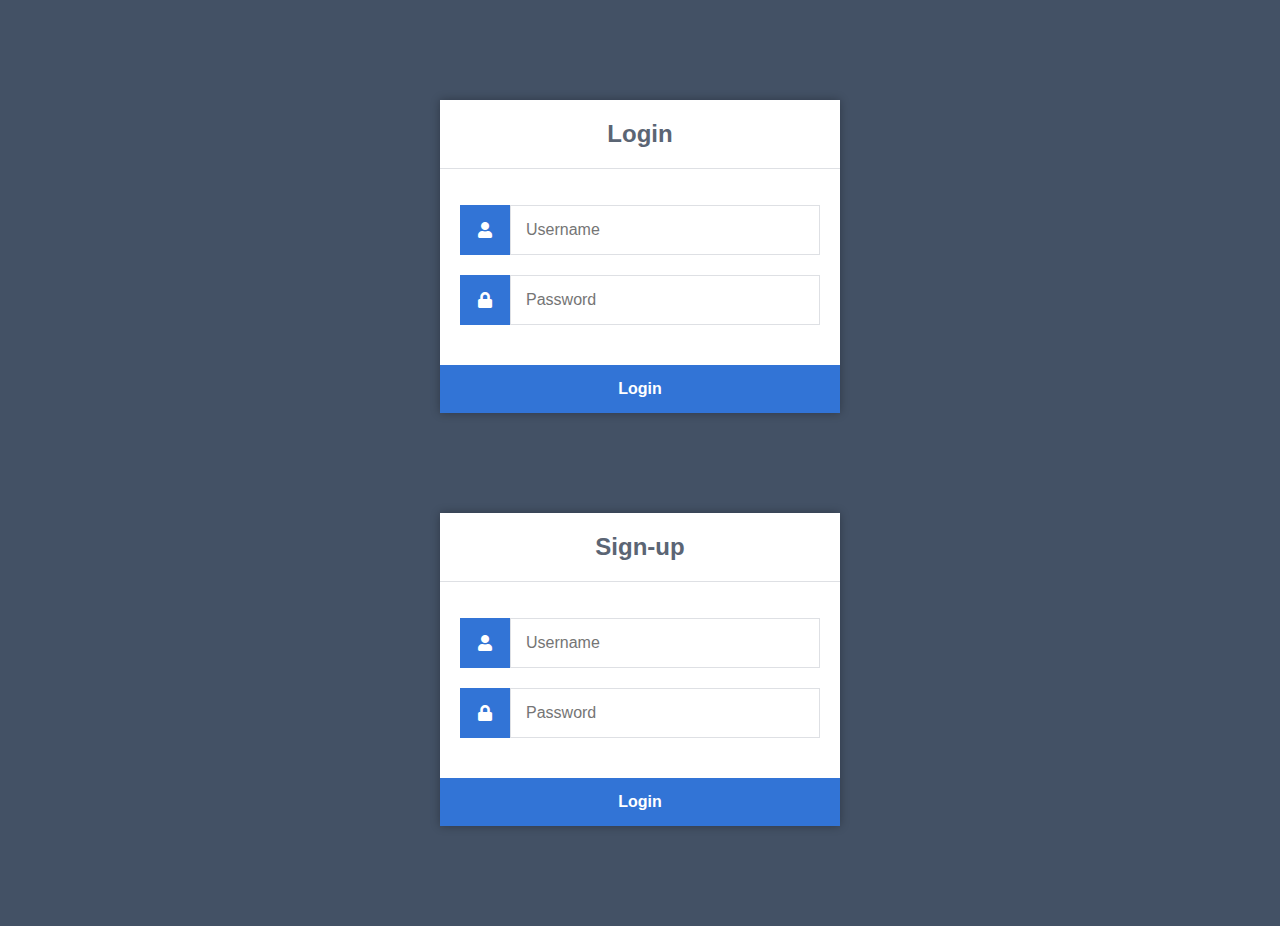
<file: index.html>
<!DOCTYPE html>
<html>
  <head>
    <meta charset="utf-8" />
    <title>To-Do App</title>
    <link
      rel="stylesheet"
      href="https://use.fontawesome.com/releases/v5.7.1/css/all.css"
    />
    <link href="style.css" rel="stylesheet" type="text/css" />
  </head>
  <body>
    <section>
      <h1>Login</h1>
      <form action="auth.php" method="post">
        <label for="username1">
          <i class="fas fa-user"></i>
        </label>
        <input
          type="text"
          name="username"
          placeholder="Username"
          required
          id="username1"
        />
        <label for="password1">
          <i class="fas fa-lock"></i>
        </label>
        <input
          type="password"
          name="password"
          placeholder="Password"
          id="password1"
          required
        />
        <input type="submit" value="Login" />
      </form>
    </section>
    <section>
      <h1>Sign-up</h1>
      <form action="register.php" method="post">
        <label for="username2">
          <i class="fas fa-user"></i>
        </label>
        <input
          type="text"
          name="username"
          placeholder="Username"
          id="username2"
          required
        />
        <label for="password2">
          <i class="fas fa-lock"></i>
        </label>
        <input
          type="password"
          name="password"
          placeholder="Password"
          id="password2"
          required
        />
        <input type="submit" value="Login" />
      </form>
    </section>
  </body>
</html>
</file>
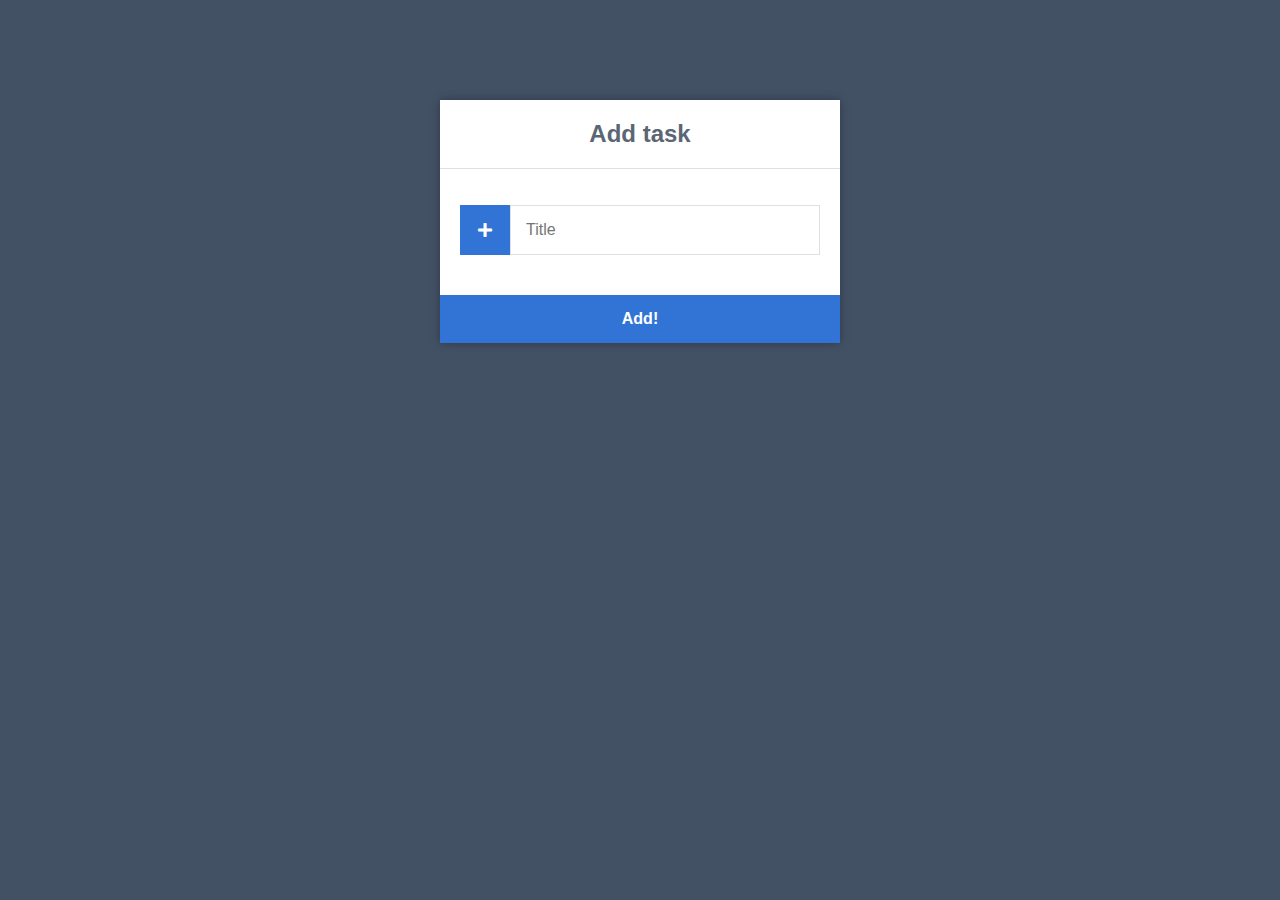
<file: add-task.html>
<!DOCTYPE html>
<html lang="en">
  <head>
    <meta charset="UTF-8" />
    <meta name="viewport" content="width=device-width, initial-scale=1.0" />
    <title>To-Do App</title>
    <link
      rel="stylesheet"
      href="https://use.fontawesome.com/releases/v5.7.1/css/all.css"
    />
    <link href="style.css" rel="stylesheet" />
  </head>
  <body>
    <section>
      <h1>Add task</h1>
      <form action="add-task.php" method="post">
        <label for="title">
          <i class="fas fa-plus"></i>
        </label>
        <input
          type="text"
          name="title"
          placeholder="Title"
          id="title"
          required
        />
        <input type="submit" value="Add!" name="submit" />
      </form>
    </section>
  </body>
</html>
</file>
<file: style.css>
* {
  box-sizing: border-box;
  font-family: -apple-system, BlinkMacSystemFont, 'segoe ui', roboto, oxygen,
    ubuntu, cantarell, 'fira sans', 'droid sans', 'helvetica neue', Arial,
    sans-serif;
  font-size: 16px;
}
body {
  background-color: #435165;
}
section {
  width: 400px;
  background-color: #ffffff;
  box-shadow: 0 0 9px 0 rgba(0, 0, 0, 0.3);
  margin: 100px auto;
}
section h1 {
  text-align: center;
  color: #5b6574;
  font-size: 24px;
  padding: 20px 0 20px 0;
  border-bottom: 1px solid #dee0e4;
}
section form {
  display: flex;
  flex-wrap: wrap;
  justify-content: center;
  padding-top: 20px;
}
section form label {
  display: flex;
  justify-content: center;
  align-items: center;
  width: 50px;
  height: 50px;
  background-color: #3274d6;
  color: #ffffff;
}
section form input[type='password'],
section form input[type='text'] {
  width: 310px;
  height: 50px;
  border: 1px solid #dee0e4;
  margin-bottom: 20px;
  padding: 0 15px;
}
section form input[type='submit'] {
  width: 100%;
  padding: 15px;
  margin-top: 20px;
  background-color: #3274d6;
  border: 0;
  cursor: pointer;
  font-weight: bold;
  color: #ffffff;
  transition: background-color 0.2s;
}
section form input[type='submit']:hover {
  background-color: #2868c7;
  transition: background-color 0.2s;
}

.navtop {
  background-color: #2f3947;
  height: 60px;
  width: 100%;
  border: 0;
}
.navtop div {
  display: flex;
  margin: 0 auto;
  width: 1000px;
  height: 100%;
}
.navtop div h1,
.navtop div a {
  display: inline-flex;
  align-items: center;
}
.navtop div h1 {
  flex: 1;
  font-size: 24px;
  padding: 0;
  margin: 0;
  color: #eaebed;
  font-weight: normal;
}
.navtop div a {
  padding: 0 20px;
  text-decoration: none;
  color: #c1c4c8;
  font-weight: bold;
}
.navtop div a i {
  padding: 2px 8px 0 0;
}
.navtop div a:hover {
  color: #eaebed;
}
body.loggedin {
  background-color: #f3f4f7;
}
.content {
  width: 1000px;
  margin: 0 auto;
}
.content h2 {
  margin: 0;
  padding: 20px 0;
  font-size: 22px;
  border-bottom: 1px solid #e0e0e3;
  color: #4a536e;
}

.content > h3 {
  color: #4a536e;
  font-size: 18px;
}

.content > ul,
.content > div {
  box-shadow: 0 0 5px 0 rgba(0, 0, 0, 0.1);
  margin: 25px 0;
  padding: 25px;
  background-color: #fff;
}
.content > p table td,
.content > div table td {
  padding: 5px;
}
.content > p table td:first-child,
.content > div table td:first-child {
  font-weight: bold;
  color: #4a536e;
  padding-right: 15px;
}
.content > div p {
  padding: 5px;
  margin: 0 0 10px 0;
}

.content ul {
  padding: 25px;
  background-color: #fff;
}

.content li {
  display: flex;
  justify-content: space-between;
  align-items: center;
  flex-direction: row;
  font-size: 22px;
  border-bottom: 1px solid #e0e0e3;
  list-style: none;
  padding: 10px 0;
}

.content li button {
  background-color: transparent;
  outline: none;
  border: none;
  cursor: pointer;
}

.content li button a i {
  color: #4a536e;
}
</file>
